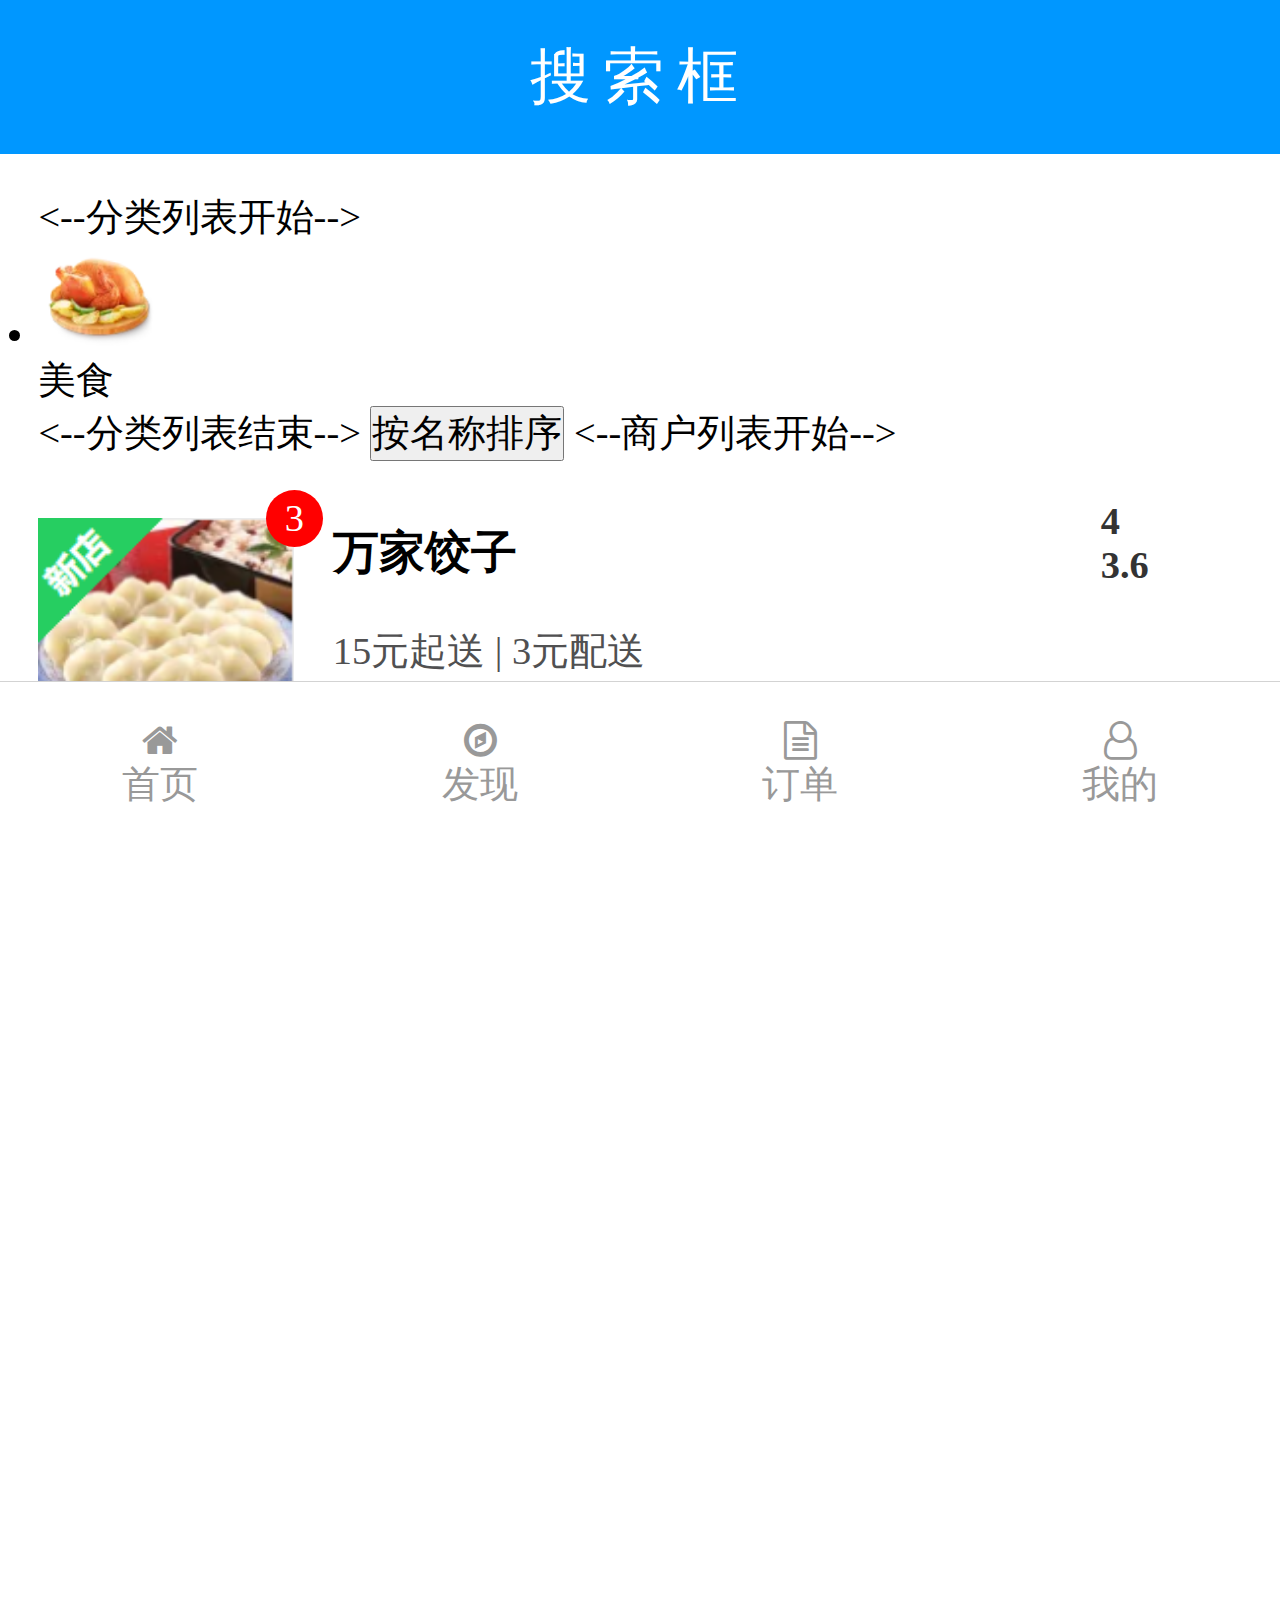
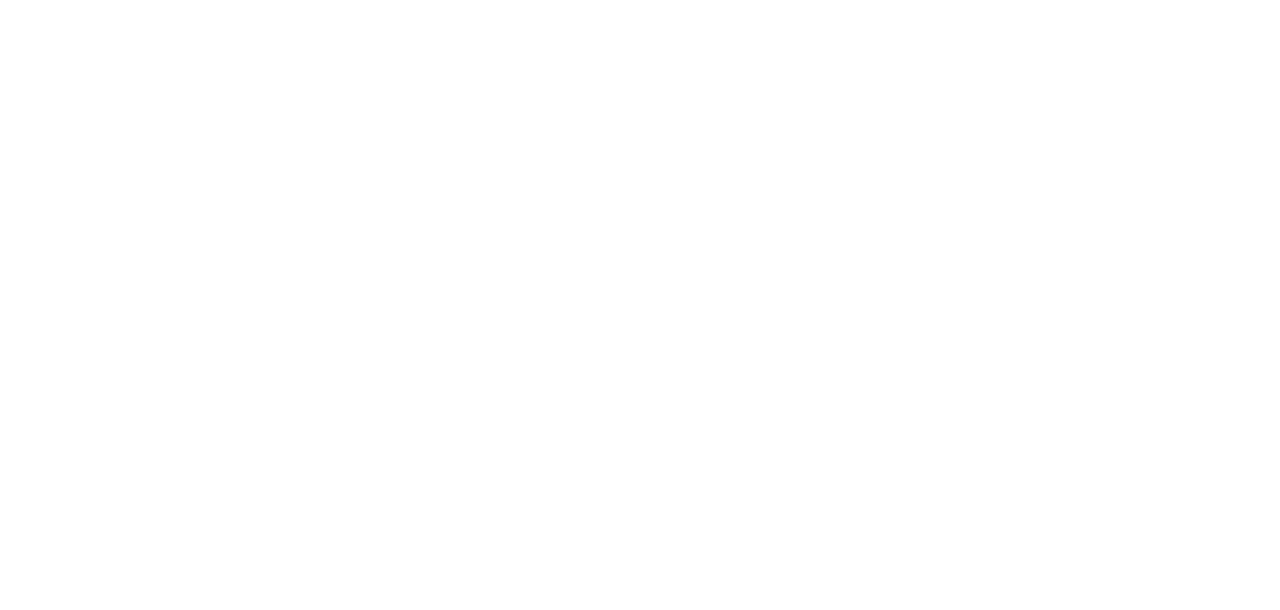
<file: 项目1/index.html>
<!DOCTYPE html>

<head>
    <meta charset="UTF-8" />
    <meta name="viewport" content="width=device-width,initial-scale=1">
    <title>Title</title>
    <link rel="stylesheet" href="./css/main.css" />
    <link rel="stylesheet" href="./lib/font-awesome/css/font-awesome.css" />
</head>
<body>

    <header class="pageHeader">
       搜索框
    </header>

    <section class="mainContent">
        <--分类列表开始-->
        <ul class="typeList">
            <li>
                <img src="./img/dcfl01.png" />
                <div>美食</div>
            </li>
        </ul>
        <--分类列表结束-->
        <button class="byName">按名称排序</button>
        <--商户列表开始-->
        <ul class="businessList">
            <li>
                <a href="#">
                    <p>
                        <img src="./img/sj01.png" />
                        <span>3</span>
                    </p>
                    <h3>万家饺子</h3>
                    <h5>4</h5>
                    <h5>3.6</h5>
                    <div>15元起送  |  3元配送</div>
                    <div>各种架子炒菜</div>
                </a>
            </li>
        </ul>
        <--商户列表结束-->


    </section>

    <footer class="pageFooter">
        <ul class="footNav">
            <li>
                <a href="./index.html">
                    <span class="fa fa-home"></span>
                    首页
                </a>
            </li>
            <li>
                <a href="./goods.html">
                    <span class="fa fa-compass"></span>
                    发现
                </a>
            </li>
            <li>
                <a href="./grderlist.html">
                    <span class="fa fa-file-text-o"></span>
                    订单
                </a>
            </li>
            <li>
                <a href="./login.html">
                    <span class="fa fa-user-o"></span>
                    我的
                </a>
            </li>
        </ul>
    </footer>
<!--<button style="color: black" onclick="gotoPage()"> </button>-->
<script src="./js/main.js"></script>
<script>
    window.onload=function () {
        getTypes();
        getAllBusiness();
        //获取所有类别列表，并渲染
        bisinessListIndex()
        document.querySelector(".byName").onclick = sortData;
        }
    }
</script>
</body>
</html>
</file>
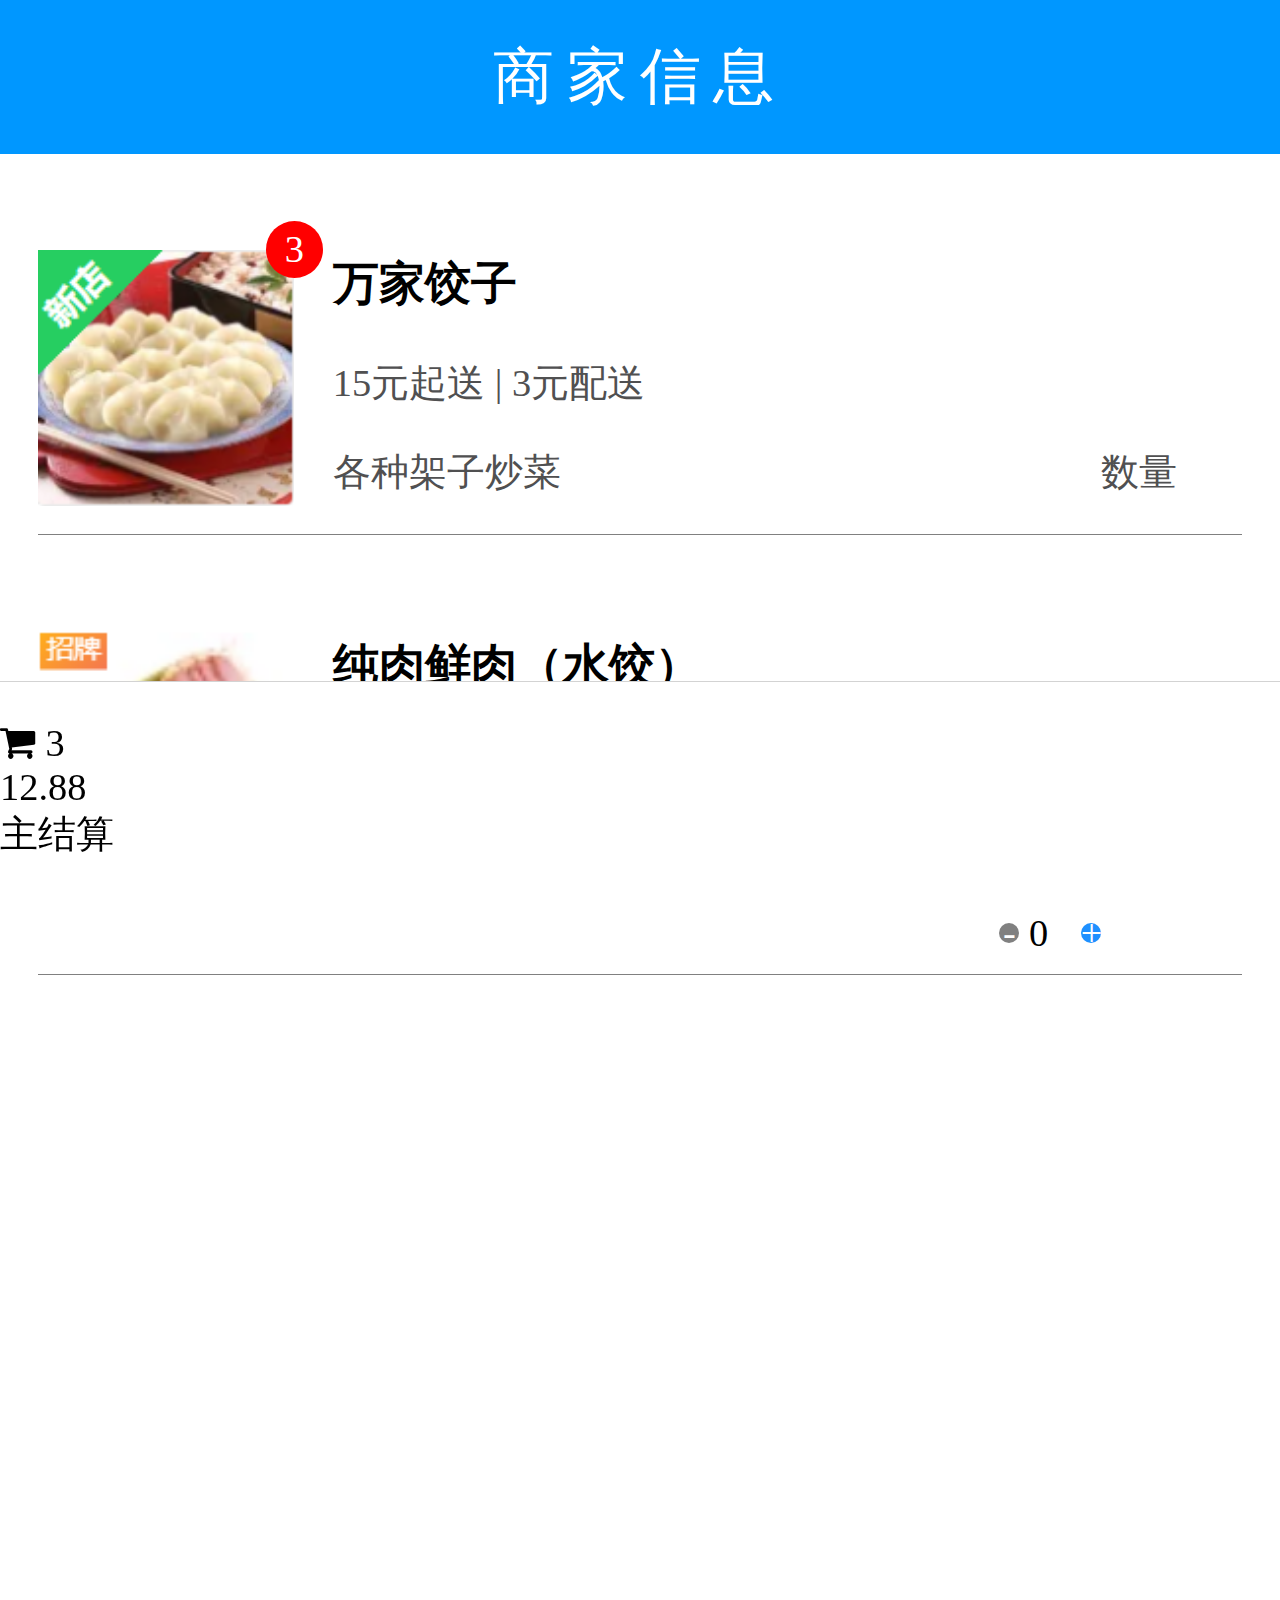
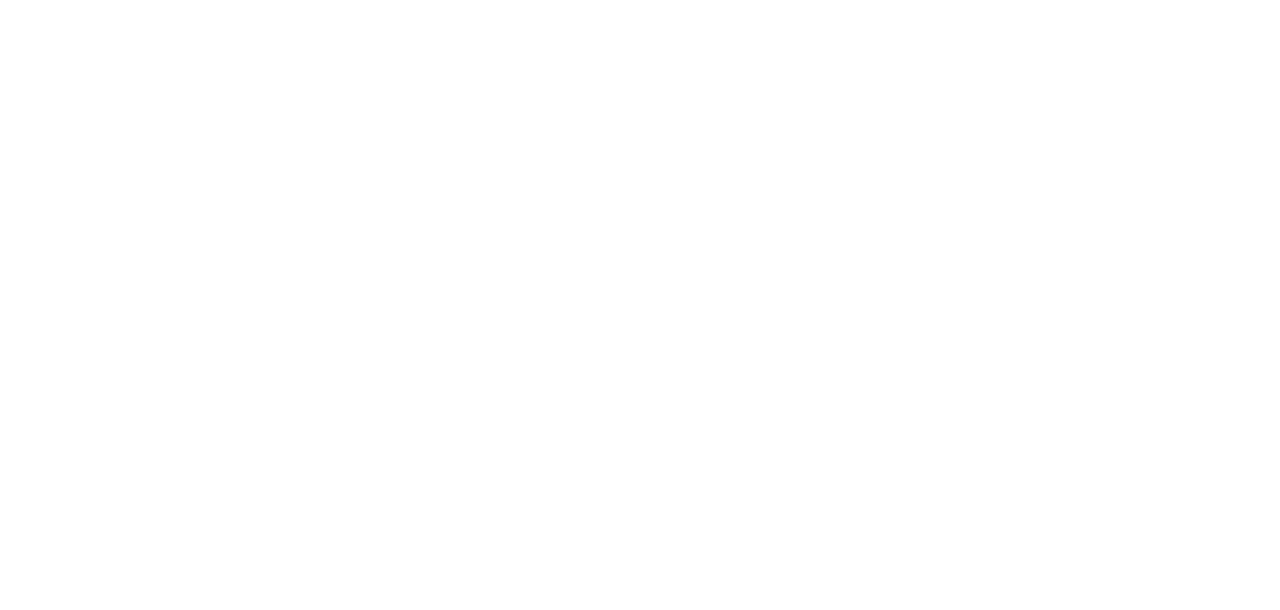
<file: 项目1/businessInfo.html>
<!DOCTYPE html>

<head>
    <meta charset="UTF-8" />
    <meta name="viewport" content="width=device-width,initial-scale=1">
    <title>Title</title>
    <link rel="stylesheet" href="./css/main.css" />
    <link rel="stylesheet" href="./lib/font-awesome/css/font-awesome.css" />
</head>
<body>
<!--语义化标签-->
<!--<div class="pageheader"></div> -->
<header class="pageHeader">
    商家信息
</header>


<section class="mainContent">
    <ul class="businessList foods">
        <li>
            <a href="#">
                <p>
                    <img src="./img/sj01.png" />
                    <span>3</span>
                </p>
                <h3>万家饺子</h3>
                <div>15元起送  |  3元配送</div>
                <div>各种架子炒菜</div>
                <p>数量</p>
            </a>
        </li>
    </ul>
    <ul class="businessList food">
        <li>
            <a href="#">
                <p>
                    <img src="./img/sp01.png" />
                </p>
                <h3>纯肉鲜肉（水饺）</h3>
                <div>新鲜猪肉</div>
                <div>¥15</div>
                <div class="counter">
                    <span class="left">-</span>
                    <input type="text" value="0" placeholder="0" maxlength="2" />
                    <span class="right">+</span>
                </div>
            </a>
        </li>
    </ul>

</section>

<footer class="pageFooter">
    <div class="">
        <div>
            <i class="fa fa-shopping-cart"></i>
            <span>3</span>
        </div>
        <div>
            12.88
        </div>
    </div>
    <div>
        主结算
    </div>

</footer>

<script src="./js/main.js"></script>
<script>

    document.querySelector('.counter').onclick = function (event) {
        let oInput = document.querySelector('.counter input');
        console.log(oInput.value)
        newvalue = parseInt(oInput.value);
        if(event.target.getAttribute("class").indexOf("left") >=0 ){
            oInput.value = newvalue - 1;
        }
        if(event.target.getAttribute("class").indexOf("right") >= 0){
            oInput.value = newvalue + 1;
        }

        event.preventDefault();
        event.stopPropagation();
    };
</script>
</body>
</html>
</file>
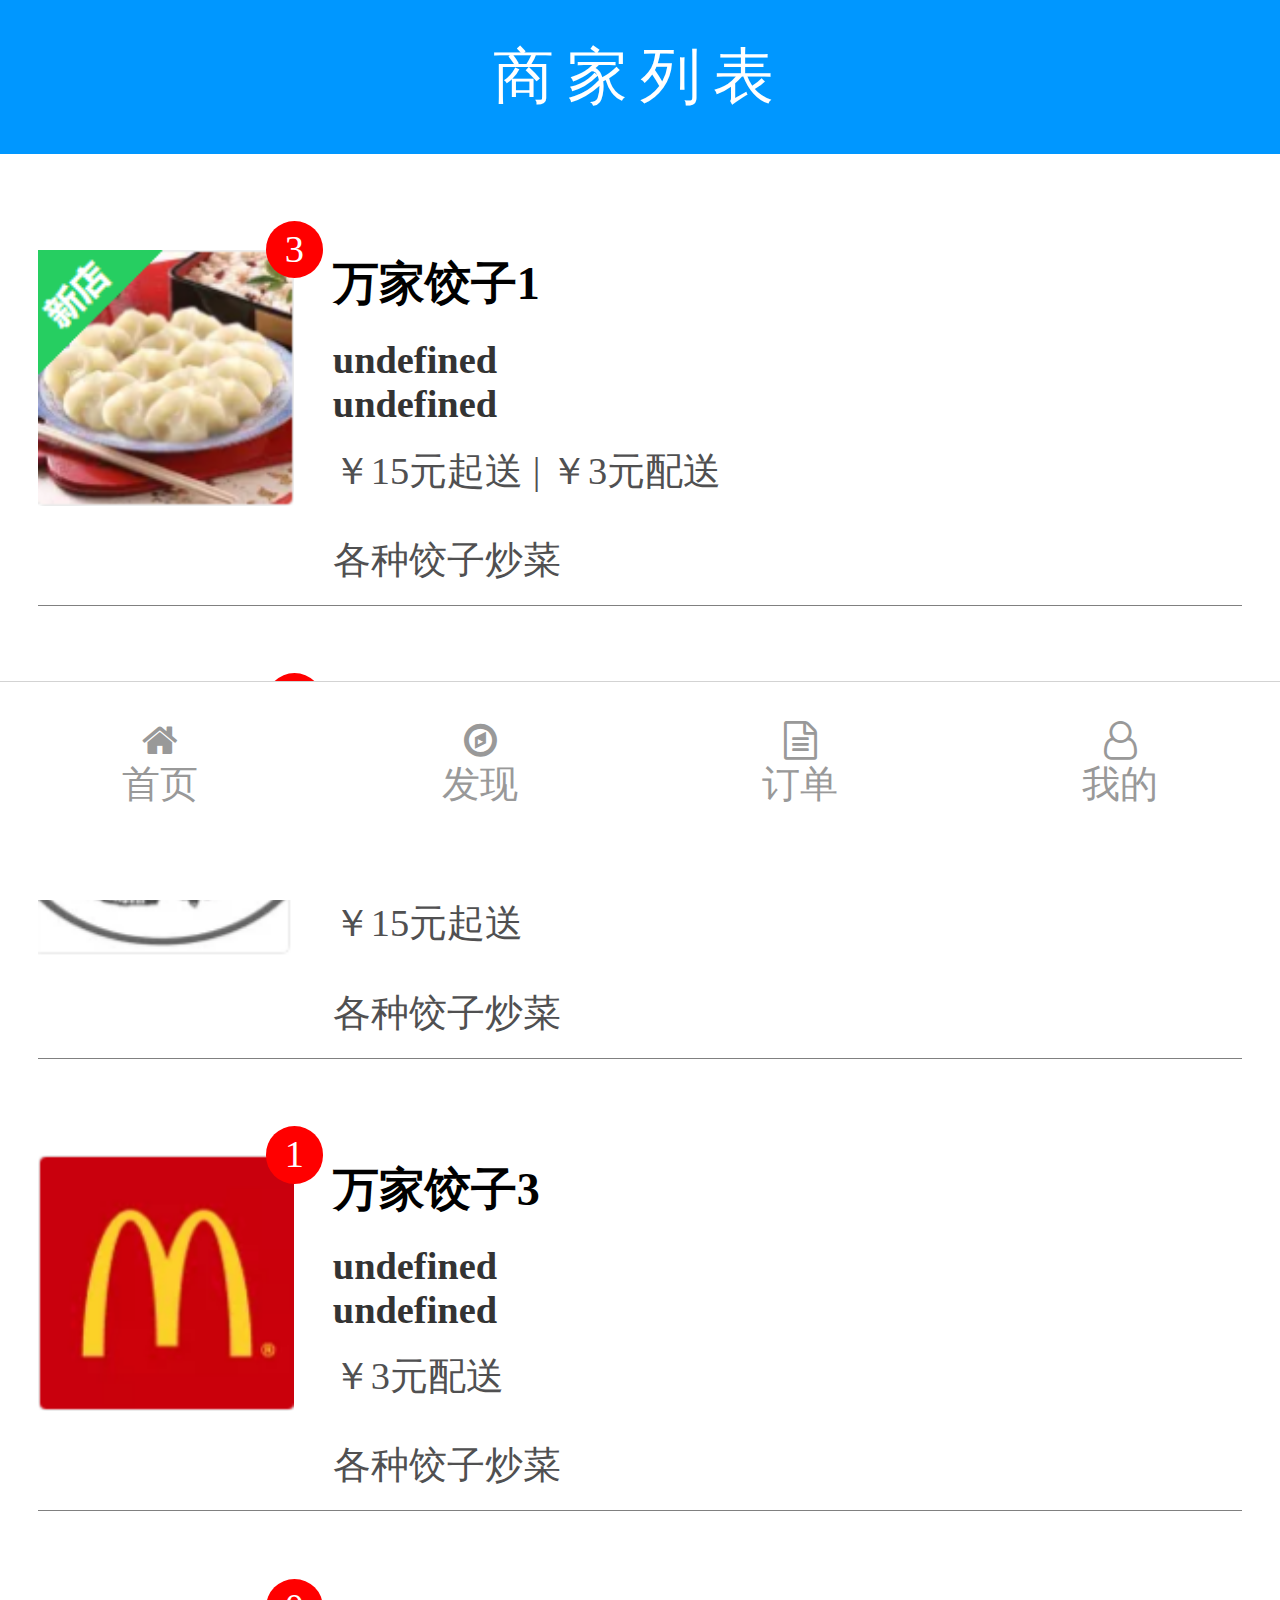
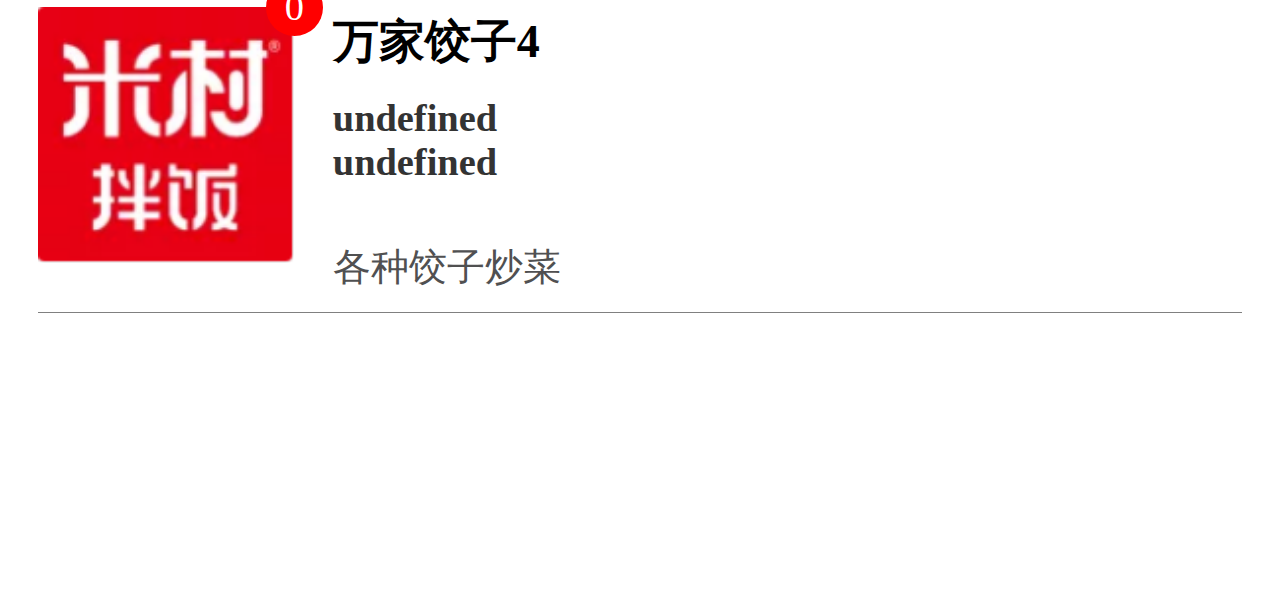
<file: 项目1/businessList.html>
<!DOCTYPE html>

<head>
    <meta charset="UTF-8" />
    <meta name="viewport" content="width=device-width,initial-scale=1">
    <title>Title</title>
    <link rel="stylesheet" href="./css/main.css" />
    <link rel="stylesheet" href="./lib/font-awesome/css/font-awesome.css" />
</head>
<body>
<!--语义化标签-->
<!--<div class="pageheader"></div> -->
<header class="pageHeader">
    商家列表
</header>


<section class="mainContent">
    <ul class="businessList">
        <li>
            <a href="#">
                <p>
                    <img src="./img/sj01.png" />
                    <span>3</span>
                </p>
                <h3>万家饺子</h3>
                <div>15元起送  |  3元配送</div>
                <div>各种架子炒菜</div>
            </a>
        </li>
    </ul>
</section>

<footer class="pageFooter">
    <ul class="footNav">
        <li>
            <a href="./index.html">
                <span class="fa fa-home"></span>
                首页
            </a>
        </li>
        <li>
            <a href="./goods.html">
                <span class="fa fa-compass"></span>
                发现
            </a>
        </li>
        <li>
            <a href="./grderlist.html">
                <span class="fa fa-file-text-o"></span>
                订单
            </a>
        </li>
        <li>
            <a href="./login.html">
                <span class="fa fa-user-o"></span>
                我的
            </a>
        </li>
    </ul>
</footer>

<script src="./js/main.js"></script>
<script>
    window.onload = function(){
        getAllBusiness();
    };

</script>
</body>
</html>
</file>
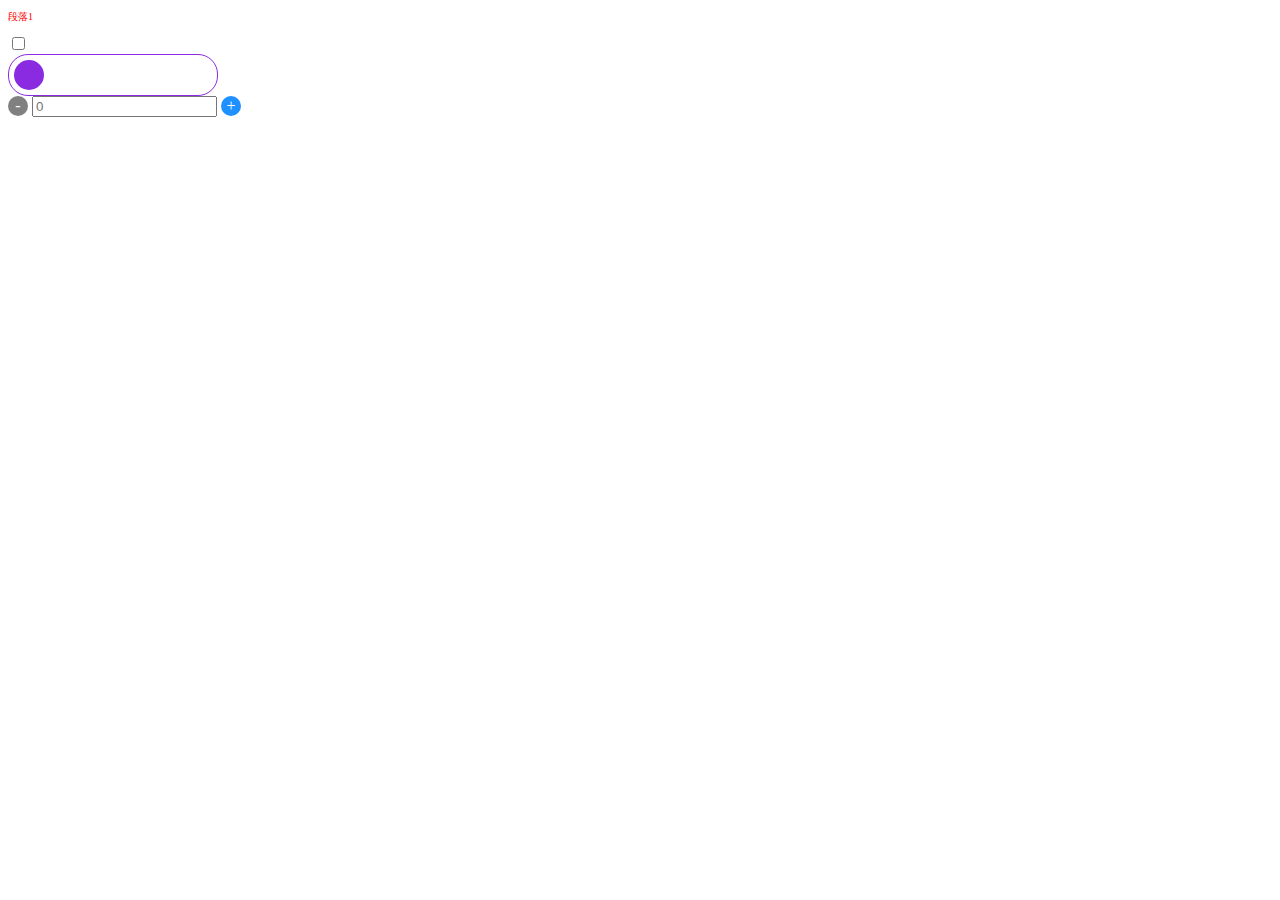
<file: 项目1/css优先级.html>
<!DOCTYPE html>
<html lang="zh">
<head>
    <meta charset="UTF-8">
    <title>Title</title>
    <style>
        /*#id1{
            color: red;
        }*/
        .demo1:first-child{
            color: red;
        }
        p{
            font-size: 10px;
            color: #38CA73;
        }
        .toggle .out{
            width: 208px;
            height: 40px;
            border: 1px solid blueviolet;
            border-radius: 20px;
        }
        .toggle .in{
            width: 30px;
            height: 30px;
            background-color: blueviolet;
            border-radius: 50%;
            margin: 5px;
            transition: all 2000ms ease 1000ms;
        }
        .toggle input{

            display: inline-block;

        }
        .toggle input:checked+.out>.in{
            margin-left: 165px;
            opacity: 0.5;
            transition: all 200ms ease 100ms;
        }
        .counter span{

            display: inline-block;
            width: 20px;
            height: 20px;
            line-height: 20px;
            border-radius: 50%;
            text-align: center;
            color: white;
            cursor: pointer;

        }
        .counter .left{

            background-color: gray;

        }
        .counter .right{

            background-color: dodgerblue;

        }
    </style>
</head>
<body>
    <p id="id1" class="demo1">段落1</p>
    <label class="toggle">
        <input type="checkbox" />
        <div class="out">
            <div class="in"></div>
        </div>
    </label>

    <div class="counter">
        <span class="left">-</span>
        <input type="text" placeholder="0" maxlength="2"/>
        <span class="right">+</span>

    </div>
    <script>
        document.querySelector('.counter').onclick = function (evebt) {
            let oInput = document.querySelector()
            if(evebt.target.getAttribute("class").indexOf("left")>=0){



            }
            if(evebt.target.getAttribute("class").indexOf("right")>=0){
                console.log("right")

            }
            evebt.preventDefault();
            evebt.stopPropagation();

        };
    </script>
</body>
</html>
</file>
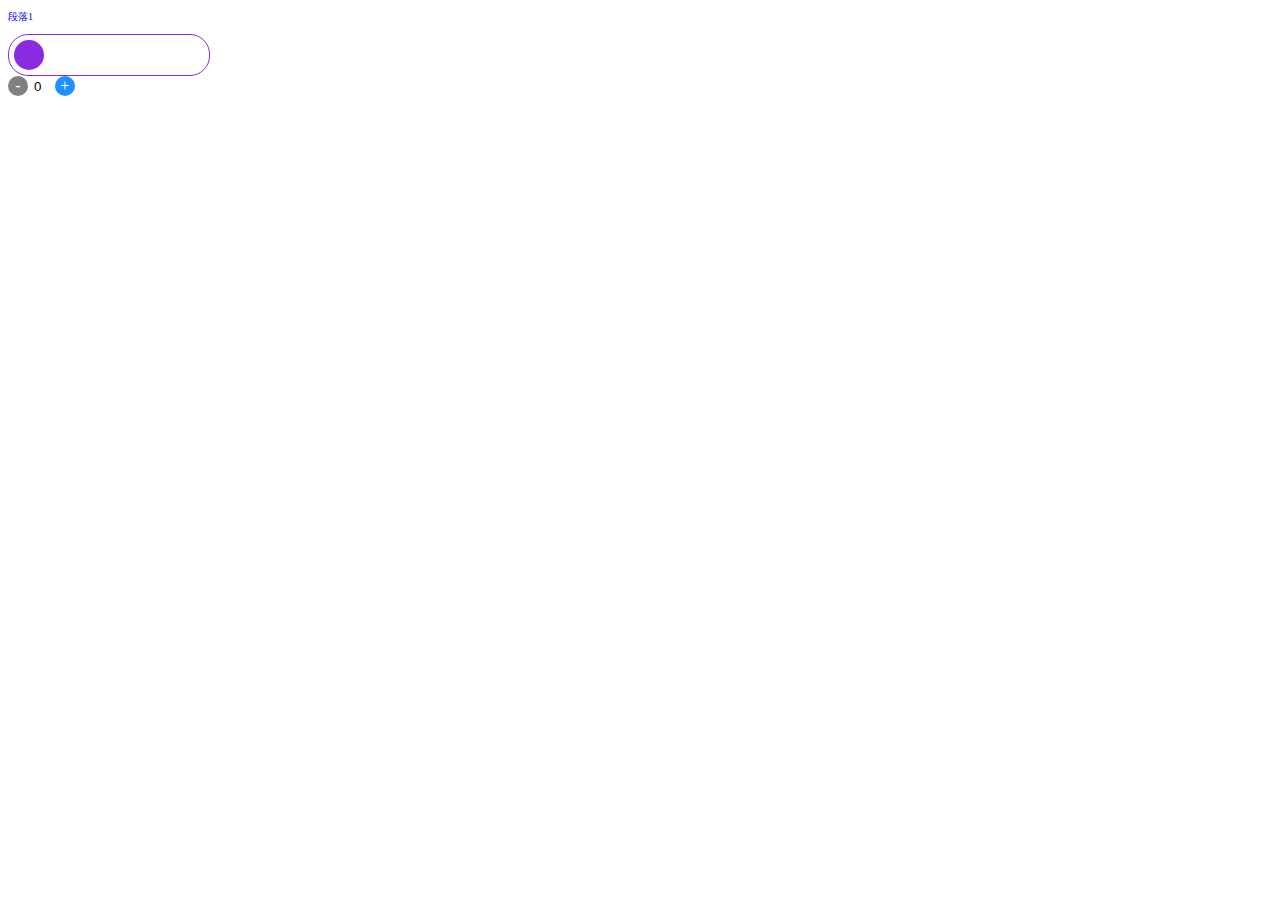
<file: 项目1/css优先级t.html>
<!DOCTYPE html>
<html lang="en">
<head>
    <meta charset="UTF-8">
    <title>Title</title>
    <style>
        p{
            /*font-size: 18px !important;*/
        }

        /* 0100 */
        /*#id1{
            color: red;
        }*/
        /* 0021 */
        p.demo1:first-child{
            color: orange;
        }
        /* 0020 */
        .demo1:first-child{
            color: red;
        }

        /* 0120 */
        #id1.demo1:first-child{
            color: blue;
        }



        /* 0001 */
        p{
            font-size: 10px;
            color: #38CA73;
        }



        .toggle .out{
            width: 200px;
            height: 40px;
            border: 1px solid blueviolet;
            border-radius: 20px;
        }
        .toggle .in{
            width: 30px;
            height: 30px;
            background-color: blueviolet;
            border-radius: 50%;
            margin: 5px;
            transition: all 200ms ease 10ms;
        }
        .toggle input{display: none;}
        .toggle input:checked+.out>.in{
            margin-left: 165px;
            opacity: 0.5;
            transition: all 200ms ease 10ms;
        }



        .counter input{
            display: inline-block;
            width: 1.1em;
            border:none;
            outline: none;
        }
        .counter span{
            display: inline-block;
            width: 20px;
            height:20px;
            line-height: 20px;
            border-radius: 50%;
            text-align: center;
            color: white;
            cursor: pointer;
        }
        .counter .left{
            background-color: gray;
        }
        .counter .right{
            background-color: dodgerblue;
        }
    </style>
</head>
<body>
<p id="id1" class="demo1">段落1</p>

<!--可控制组件，默认的可控制元素，复选框不符合需求-->
<label class="toggle">
    <input type="checkbox" />
    <div class="out">
        <div class="in"></div>
    </div>
</label>


<div class="counter">
    <span class="left">-</span>
    <input type="text" value="0" placeholder="0" maxlength="2" />
    <span class="right">+</span>
</div>

<script>
    document.querySelector('.counter').onclick = function (event) {
        let oInput = document.querySelector('.counter input');
        console.log(oInput.value)
        newvalue = parseInt(oInput.value);
        if(event.target.getAttribute("class").indexOf("left") >=0 ){
            oInput.value = newvalue - 1;
        }
        if(event.target.getAttribute("class").indexOf("right") >= 0){
            oInput.value = newvalue + 1;
        }

        event.preventDefault();
        event.stopPropagation();
    };
</script>


</body>
</html>
</file>
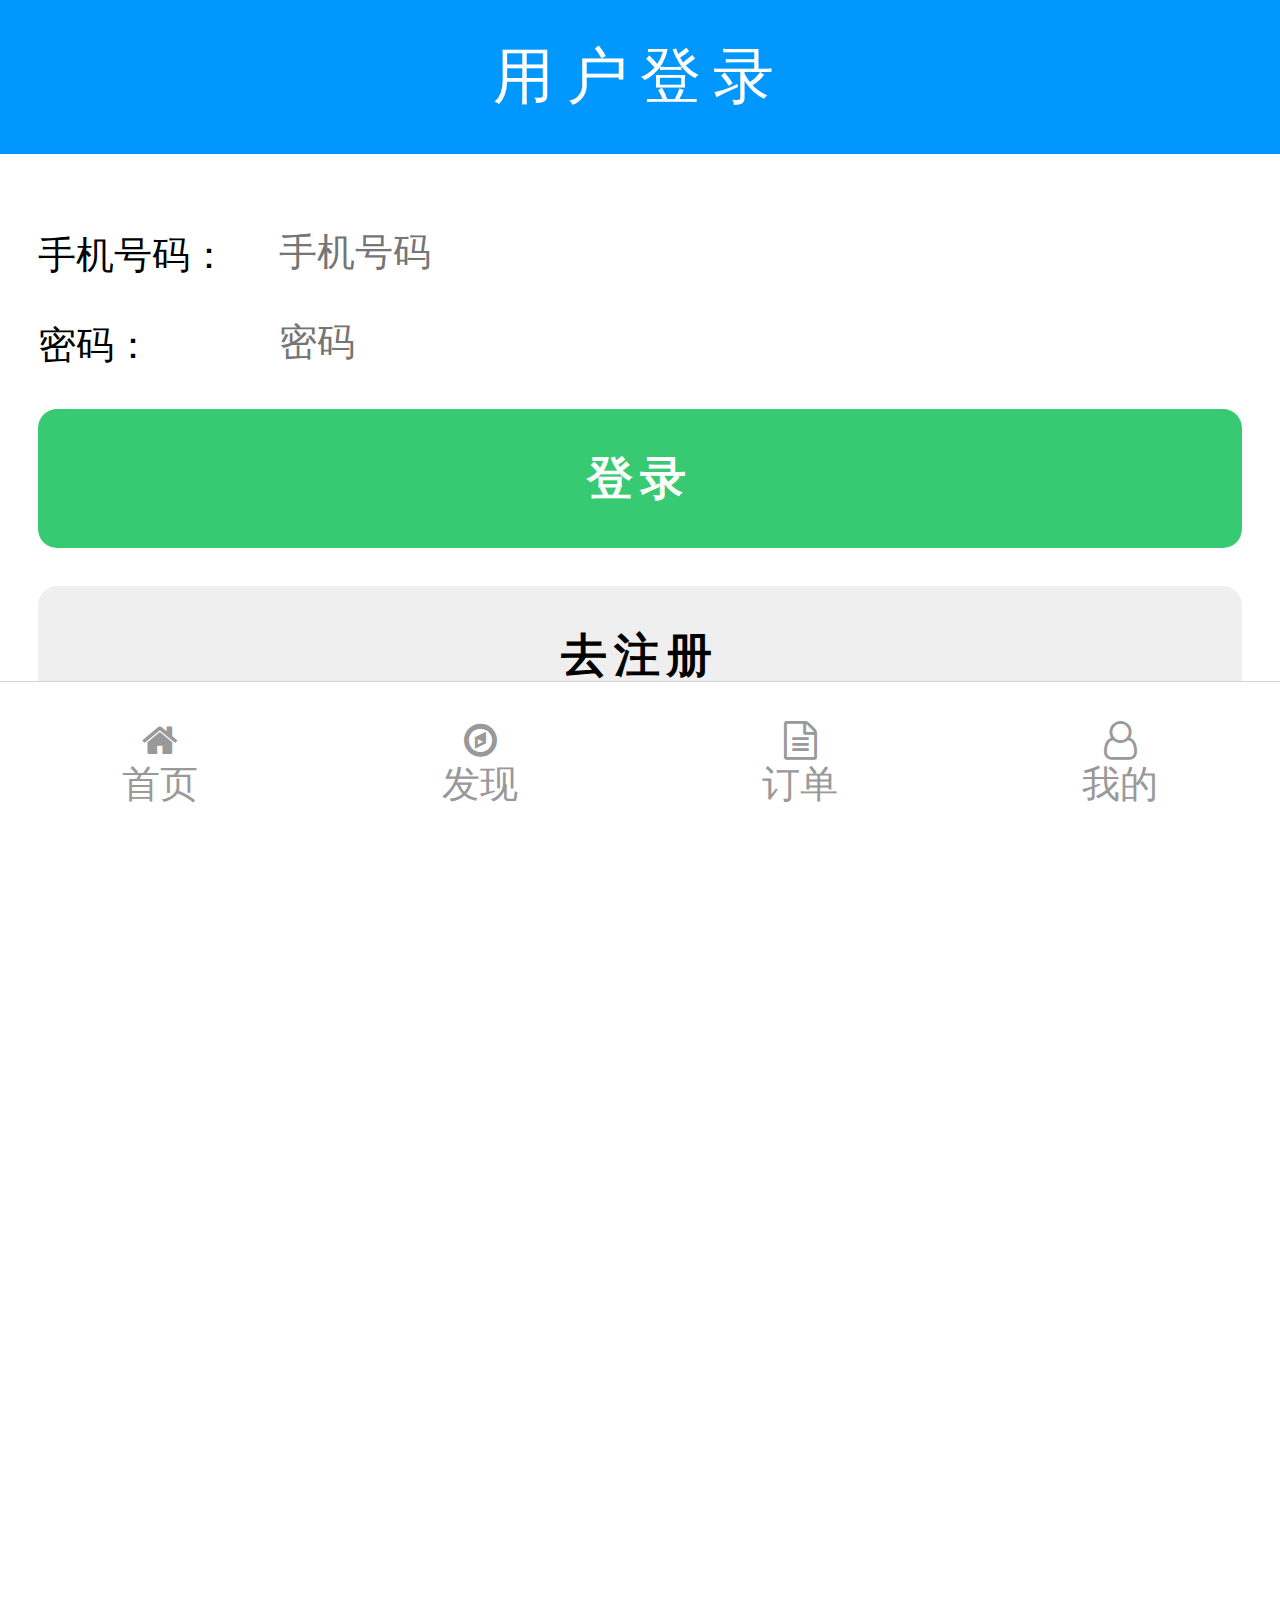
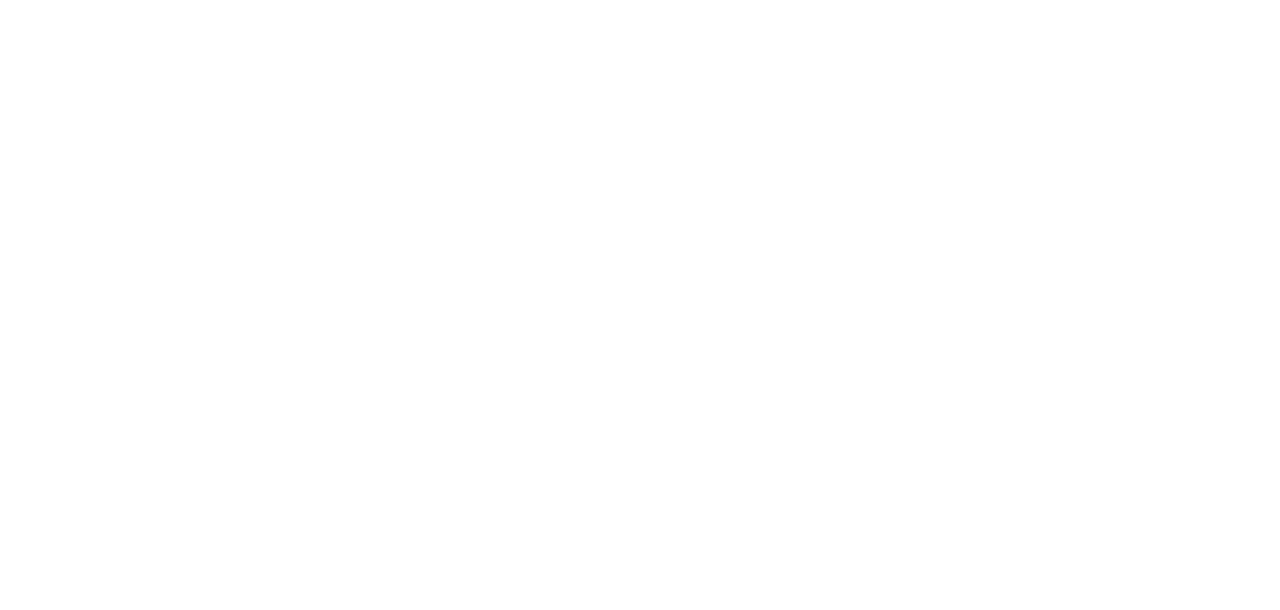
<file: 项目1/login.html>
<!DOCTYPE html>

<head>
    <meta charset="UTF-8" />
    <meta name="viewport" content="width=device-width,initial-scale=1">
    <title>用户登录页面</title>
    <link rel="stylesheet" href="./css/main.css" />
    <link rel="stylesheet" href="./lib/font-awesome/css/font-awesome.css" />
</head>
<body>
<!--语义化标签-->
<!--<div class="pageheader"></div> -->
<header class="pageHeader">
    用户登录
</header>


<section class="mainContent">
<form class="baseFrom">
     <div>
         <label>手机号码：<input class="inputText" type="text" name="phone" placeholder="手机号码" /> </label>
     </div>
     <div>
         <label>密码：<input class="inputText" type="password" name="pass" placeholder="密码" /> </label>
     </div>
    <input class="btn btn-block btn-success" type="submit" value="登录" />
    <button class="btn btn-block btn-block">去注册</button>
</form>
</section>

<footer class="pageFooter">
    <ul class="footNav">
        <li>
            <a href="./index.html">
                <span class="fa fa-home"></span>
                首页
            </a>
        </li>
        <li>
            <a href="./goods.html">
                <span class="fa fa-compass"></span>
                发现
            </a>
        </li>
        <li>
            <a href="./grderlist.html">
                <span class="fa fa-file-text-o"></span>
                订单
            </a>
        </li>
        <li>
            <a href="./login.html">
                <span class="fa fa-user-o"></span>
                我的
            </a>
        </li>
    </ul>
</footer>

<script src="./js/main.js"></script>
<script>
    window.onload=function () {

    }
</script>
</body>
</html>
</file>
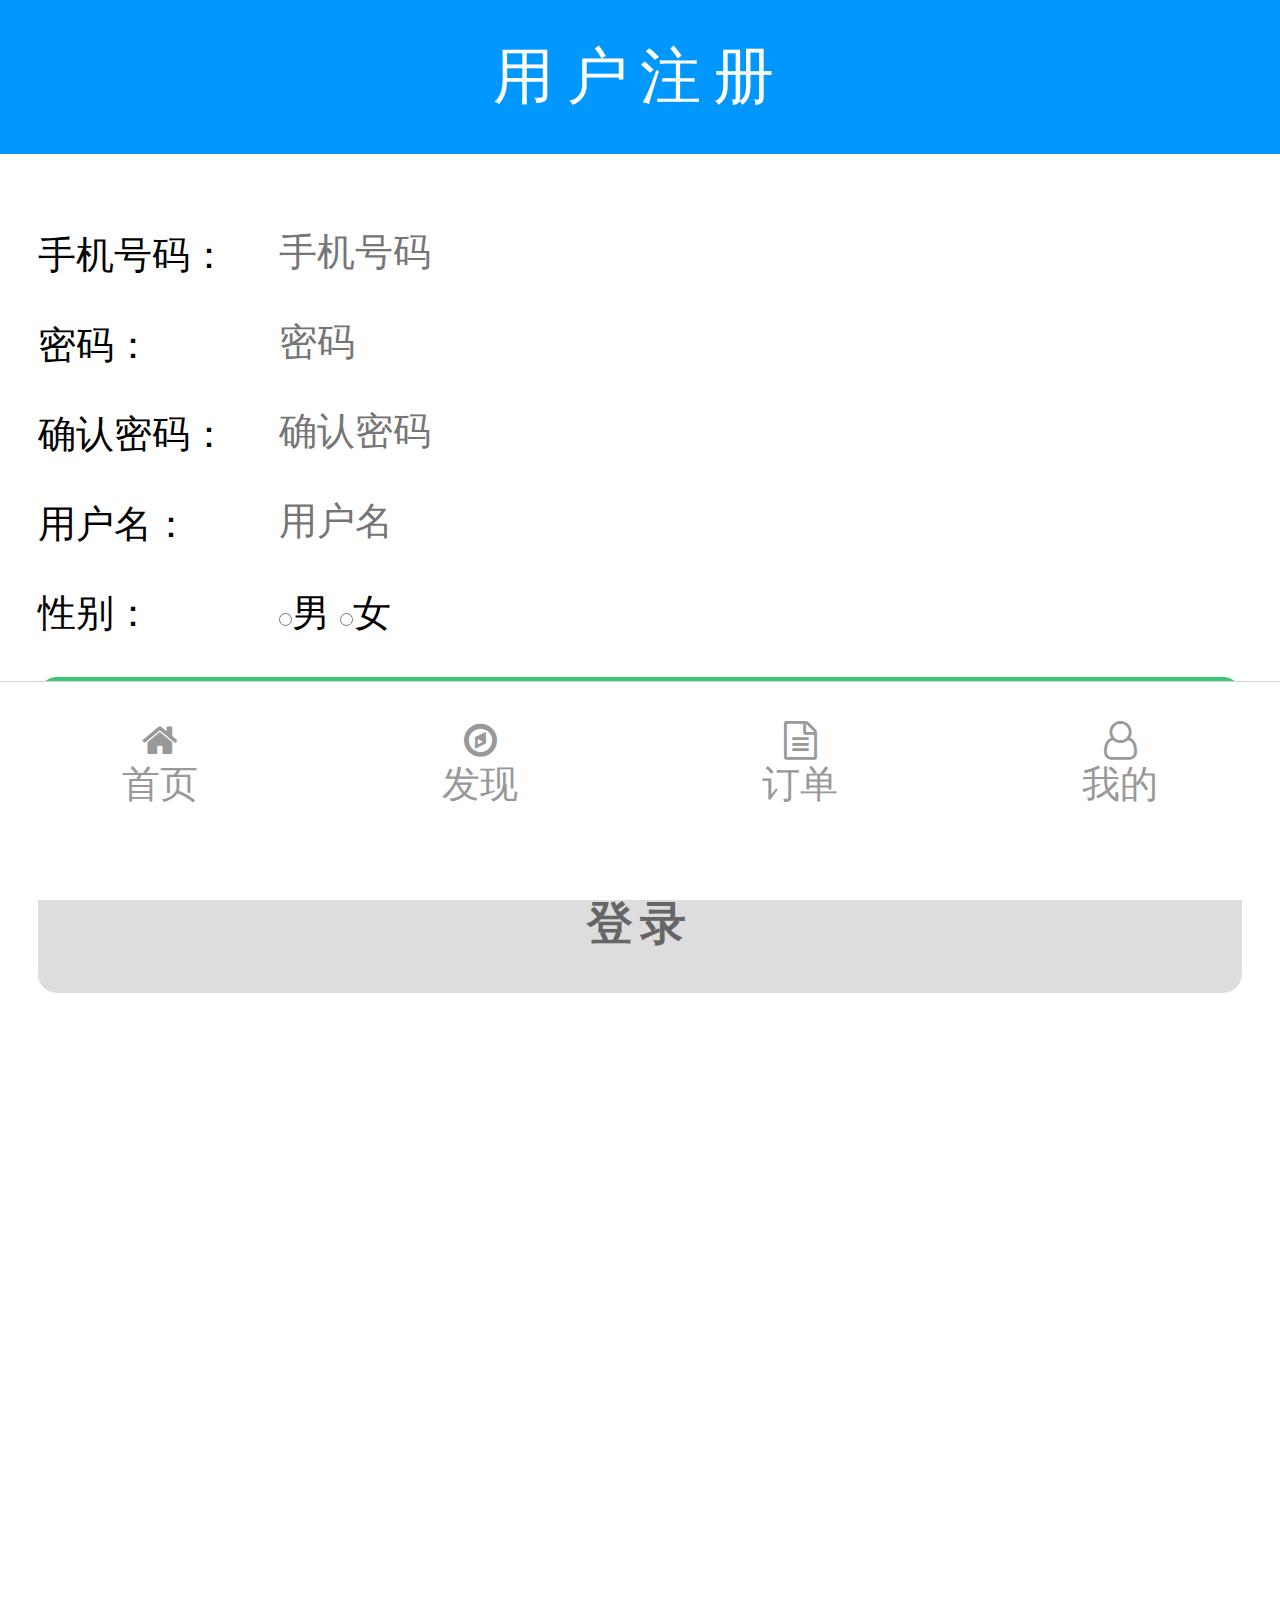
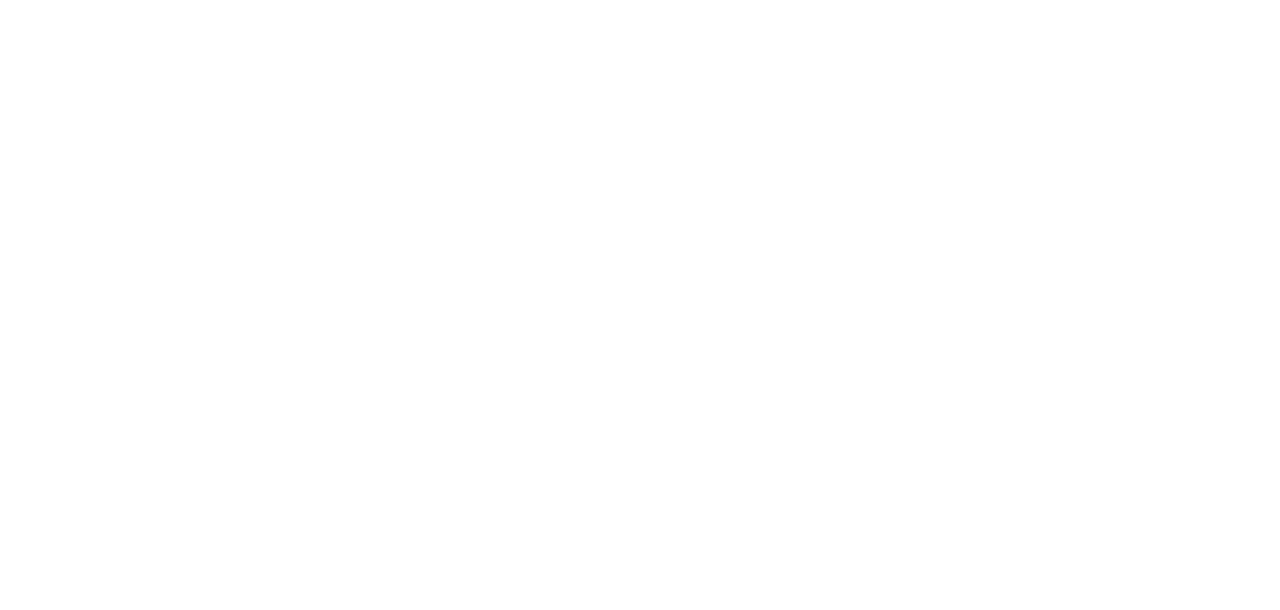
<file: 项目1/register.html>
<!DOCTYPE html>

<head>
    <meta charset="UTF-8" />
    <meta name="viewport" content="width=device-width,initial-scale=1">
    <title>Title</title>
    <link rel="stylesheet" href="./css/main.css" />
    <link rel="stylesheet" href="./lib/font-awesome/css/font-awesome.css" />
</head>
<body>
<!--语义化标签-->
<!--<div class="pageheader"></div> -->
<header class="pageHeader">
    用户注册
</header>


<section class="mainContent">
    <form class="baseFrom">
        <div>
            <label>手机号码：<input class="inputText" type="text" name="phone" placeholder="手机号码" /> </label>
        </div>
        <div>
            <label>密码：<input class="inputText" type="password" name="pass" placeholder="密码" /> </label>
        </div>
        <div>
            <label>确认密码：<input class="inputText" type="password" name="repass" placeholder="确认密码" /> </label>
        </div>
        <div>
            <label>用户名：<input class="inputText" type="text" name="username" placeholder="用户名" /> </label>
        </div>
        <div>性别：
            <label class="rightAlign">
                <label><input type="radio" name="gender" value="1" />男 </label>
                <label><input type="radio" name="gender" value="0" />女 </label>
            </label>
        </div>

        <input class="btn btn-block btn-success" type="submit" value="注册" />
        <input class="btn btn-block btn-regular" data-href="./login.html" type="button" value="登录" />
        <!--<a href="./login.html" class="btn btn-block btn-regular">登录</a>-->
        <!-- hrdf只使用在a标签和link标签
        自定义属性，推荐使用 data-开头-->
    </form>
</section>

<footer class="pageFooter">
    <ul class="footNav">
        <li>
            <a href="./index.html">
                <span class="fa fa-home"></span>
                首页
            </a>
        </li>
        <li>
            <a href="./goods.html">
                <span class="fa fa-compass"></span>
                发现
            </a>
        </li>
        <li>
            <a href="./grderlist.html">
                <span class="fa fa-file-text-o"></span>
                订单
            </a>
        </li>
        <li>
            <a href="./login.html">
                <span class="fa fa-user-o"></span>
                我的
            </a>
        </li>
    </ul>
</footer>

<script src="./js/main.js"></script>
<script>
    window.onload = function(){
        //给登录按钮绑定事件
        //oBTN进行检测
        if(!(oBtn = document.querySelector('[value="登录"]'))) return false;
        oBtn.onclick = gotoPage;
        //每个页面加载时 需要执行的操作，写在当前页面中
        if(!(oUsername = document.querySelector('[name="username"]'))) return false;
        oUsername.onkeyup = checkUsername;

    };

</script>
</body>
</html>
</file>
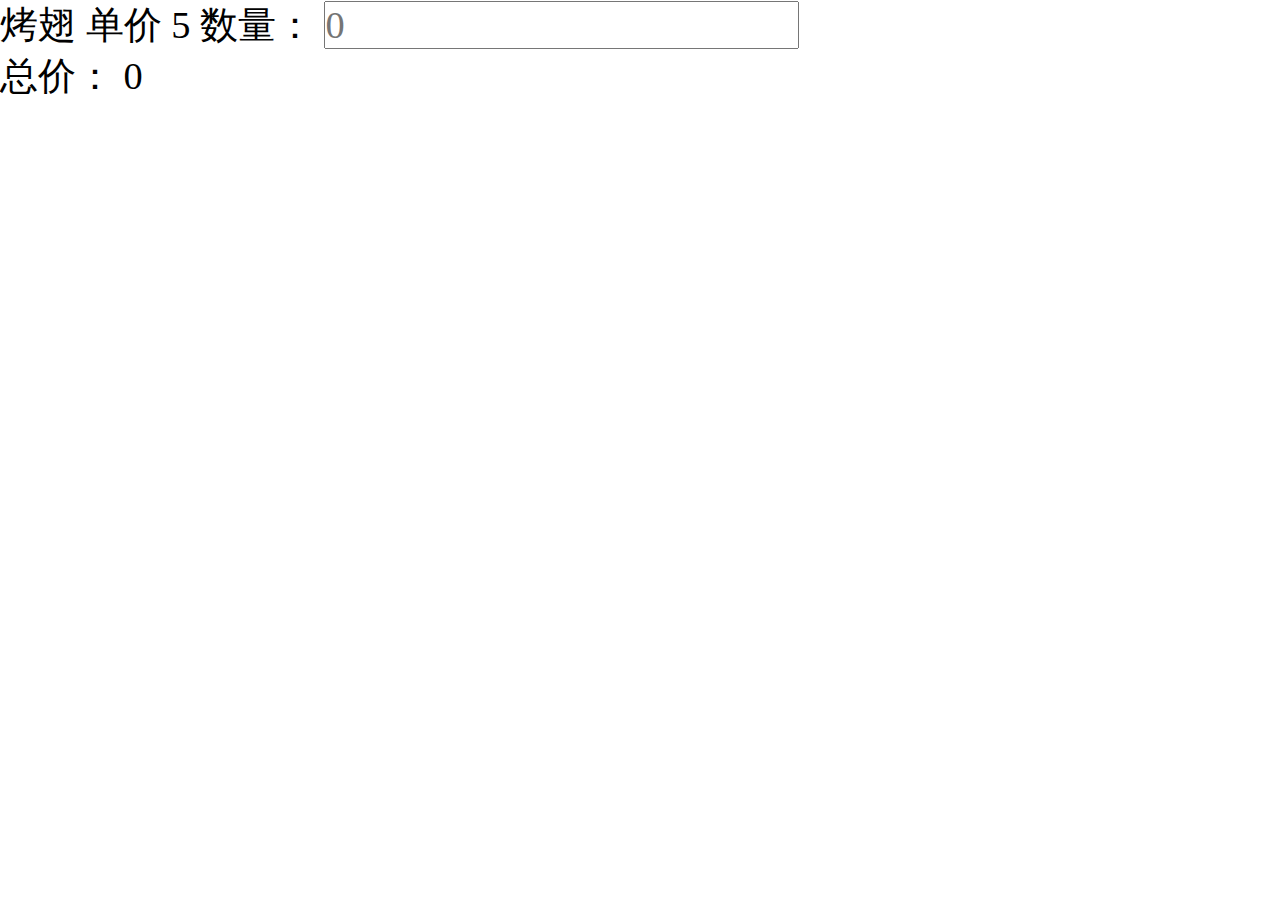
<file: 项目1/zhangdan.html>
<!DOCTYPE html>

<head>
    <meta charset="UTF-8" />
    <meta name="viewport" content="width=device-width,initial-scale=1">
    <title>Title</title>
    <link rel="stylesheet" href="./css/main.css" />
    <link rel="stylesheet" href="./lib/font-awesome/css/font-awesome.css" />
</head>
<body>


<div>
    烤翅
    单价 <span>5</span>
    数量： <input type="number" placeholder="0" />
</div>
<!--<button style="color: black" onclick="gotoPage()"> </button>-->
<div class="display">
    总价： <span>0</span>
</div>

<script>
    let oInput =document.querySelector("input");
    function dataDriver(event){
        if(oInput.value<0){
            oInput.value = 0;
        }
        if(oInput.value>99){
            oInput.value = 99;
        }

        document.querySelector(".display span").innerHTML = oInput.value *5;
    }
    oInput.onkeydown = dataDriver;
    oInput.onchange = dataDriver;
    document.onchange =dataDriver;

</script>
<script>
    window.onload=function () {

    }
</script>
</body>
</html>
</file>
<file: 项目1/css/main.css>
*{
    font-family: '微软雅黑';
    font-size: 3vw;
    margin: 0;
    padding: 0;
}
header,section,footer.div,p{
    display: block;
}
body{
    position: relative;
}
a{
    text-decoration: none;
}
.pageHeader{
    width: 100%;
    height: 4rem;
    line-height: 4rem;
    /*background-color: #0097FF;*/
    background-color: rgba(0,151,256,1);
    font-size: 1.6rem;
    color: rgba(255,255,255,1);
    text-align: center;
    letter-spacing: 0.2em;
    position: fixed;/*遵守子绝对 父相对*/
    /*em针对上一层容器大小  rem针对根 容器大小*/
    z-index: 9999;
}
.mainContent{
    padding-top: 5rem;
    padding-bottom: 5.666666rem;
    height: 200vh;
    padding-left: 1rem;
    padding-right: 1rem;
    /*background-color: #78BC46;*/
}
.btn{
    padding: 1rem;
    font-size: 1.2rem;
    font-weight:600 ;
    border-radius: 0.5rem;
    letter-spacing: 0.15em;
    border: none;
}
.btn:hover{
    opacity: 0.5;
}
.btn-block{
    display: block;
    width: 100%;
       }
.btn-success{
    background-color:#38CA73 ;
    color: white;
}
.btn-regular{
    background-color:#DDD ;
    color: #666;
}
.baseFrom>*{
    margin: 1rem 0;
}
.inputText,.rightAlign{
    border: none;
    outline: none;
    width: 80%;
    float: right;
    background-color: transparent;
}
.cartFooter{

}
/*
input{
    border: none;
    outline: none;
}
input:focus{
    border: none;
}*/
.pageFooter{
    width: 100%;
    height: 4.666666rem;
    /*line-height: 2.666666rem;*/
    /*background-color: #0097FF;*/
    background-color: rgba(255,255,255,1);
    border-top: 1px solid rgba(211,211,211,1);
    position: fixed;/*遵守子绝对 父相对*/
    bottom:0;
    padding-top: 1rem;
    /*padding-top: 1.3333rem;*/
}
.footNav{
    color: rgba(153,153,153,1);
    display: flex;
    list-style: none;
    justify-items: center;
}

.footNav li{
    flex: 1;
    /*display: block;
    width: 25%;*/
    float: left;
    text-align: center;
}

.footNav a{text-decoration: none;display: block}
.footNav a:link{color: rgba(153,153,153,1)}
.footNav a:hover{color: rgba(153,153,153,1)}
.footNav a:visited{color: rgba(153,153,153,1)}
.footNav a:active{color: rgba(153,153,153,1)}

.footNav a span{
    display: block;
}

/*index.html*/
.typeList{
    /*通用实现。list-style: none;*/
    /*弹性盒子实现*/
    display: flex;
    flex-wrap: wrap;
}
/*让每个li占等宽距离*/


@media screen and  (max-width: 200px) {
    .typeList img {
        width: 100%;
    }
}
.typeList img{
    width: 120px;
}
.typeList li{
    flex: 1;
}

















/*businesslist.html*/

.businessList{
    list-style: none;
}
.businessList li{
    display: block;
    overflow: visible;
    padding: 1em 0;
}
.businessList li::after{
    content: "";
    display: block;
    width: 100%;
    border-bottom: 1px solid gray;
    clear: both;

}

.businessList  a{
    text-decoration: none;
    color: #333333;
}
.businessList a:link{color: #333333}
.businessList a:hover{color: #111111}
.businessList a:visited{color: #333333}
.businessList a:active{color: #333333}
.businessList p,.businessList h3,.businessList div{
    margin: 0.5em 0;
    color: #505051;
}

.businessList h3{font-size: 1.2em;color: black;}
.businessList p{
    width: 20vm;
    float: left;
    position: relative;
    margin-right: 1em;
}
.businessList p>span{
    display: block;
    width: 1.5em;
    height: 1.5em;
    line-height: 1.5em;
    text-align: center;
    background-color: rgba(255,0,0,1);
    right: -0.75em;
    top:-0.75em;
    border-radius: 50%;
    position: absolute;
    color: white;

}
.businessList.col-3 h3,.businessList.col-3 div{
    width: 40vw;
    float: left;
}
.businessList h3,.businessList div{
    width: 60vw;
    float: left;
}
.businessList.col-3 p:last-child{
    float: right;
}
.businessList img{
    width: 20vw;
    height: 20vw;
}

/*  businessList foods  */
/*
.businessList.foods ul{
    display:flex;
    align-items: center;
}
*/
/*conter 那个加1减1 小组件*/

.businessList.food .counter{
    flex: 1;
    text-align: right;
}
.counter input{
    display: inline-block;
    width: 1.1em;
    border:none;
    outline: none;
}
.counter span{
    display: inline-block;
    width: 20px;
    height:20px;
    line-height: 20px;
    border-radius: 50%;
    text-align: center;
    color: white;
    cursor: pointer;
}
.counter .left{
    background-color: gray;
}
.counter .right{
    background-color: dodgerblue;
}

/*结算栏*/
</file>
